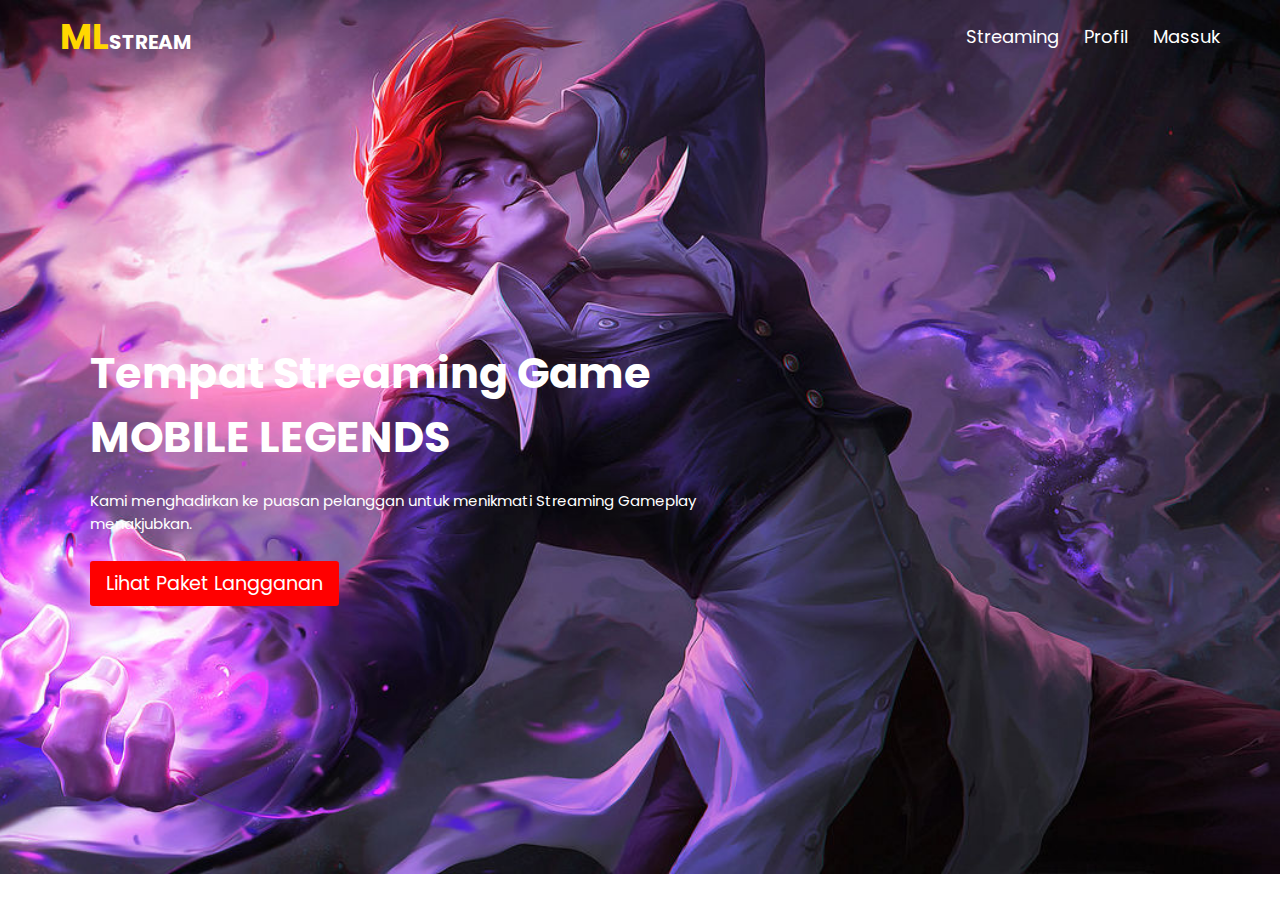
<file: index.html>
<!DOCTYPE html>
<!-- saved from url=(0037)https://arc-cyber.github.io/rufanime/ -->
<html lang="en"><head><meta http-equiv="Content-Type" content="text/html; charset=UTF-8">

    <meta name="viewport" content="width=device-width, initial-scale=1.0">
    <title>KYZEN</title>
    <script>alert('Better In Desktop Version')</script>
        <link rel="icon" href="https://arc-cyber.github.io/rufanime/favicon.ico" type="image/x-icon">
    <link rel="stylesheet" href="mystyle1.css">
</head>
<body>
    <!--navbar start-->
    <nav class="navbar">
        <div class="navbar-logo">
            <h1>ML<span class="tec">STREAM</span></h1>
        </div>
        <ul>
            <li><a href="myweb2.html">Streaming</a></li>
            <li><a href="myweb3.html">Profil</a></li>
            <li><a href="myweb2.html">Massuk</a></li>
        </ul>
    </nav>
    <!--navbar end-->

    <!--main start-->
    <nav class="home">
        <main class="isi">
            <h1>Tempat Streaming Game MOBILE LEGENDS</h1>
            <p>Kami menghadirkan ke puasan pelanggan untuk menikmati Streaming Gameplay menakjubkan.</p>
            <a href="file:///C:/Users/E5%20471/Music/websiteirr/myweb5.html" class="cta">Lihat Paket Langganan</a>
        </main>
    </nav>
    <!--main end-->


</body></html>
</file>
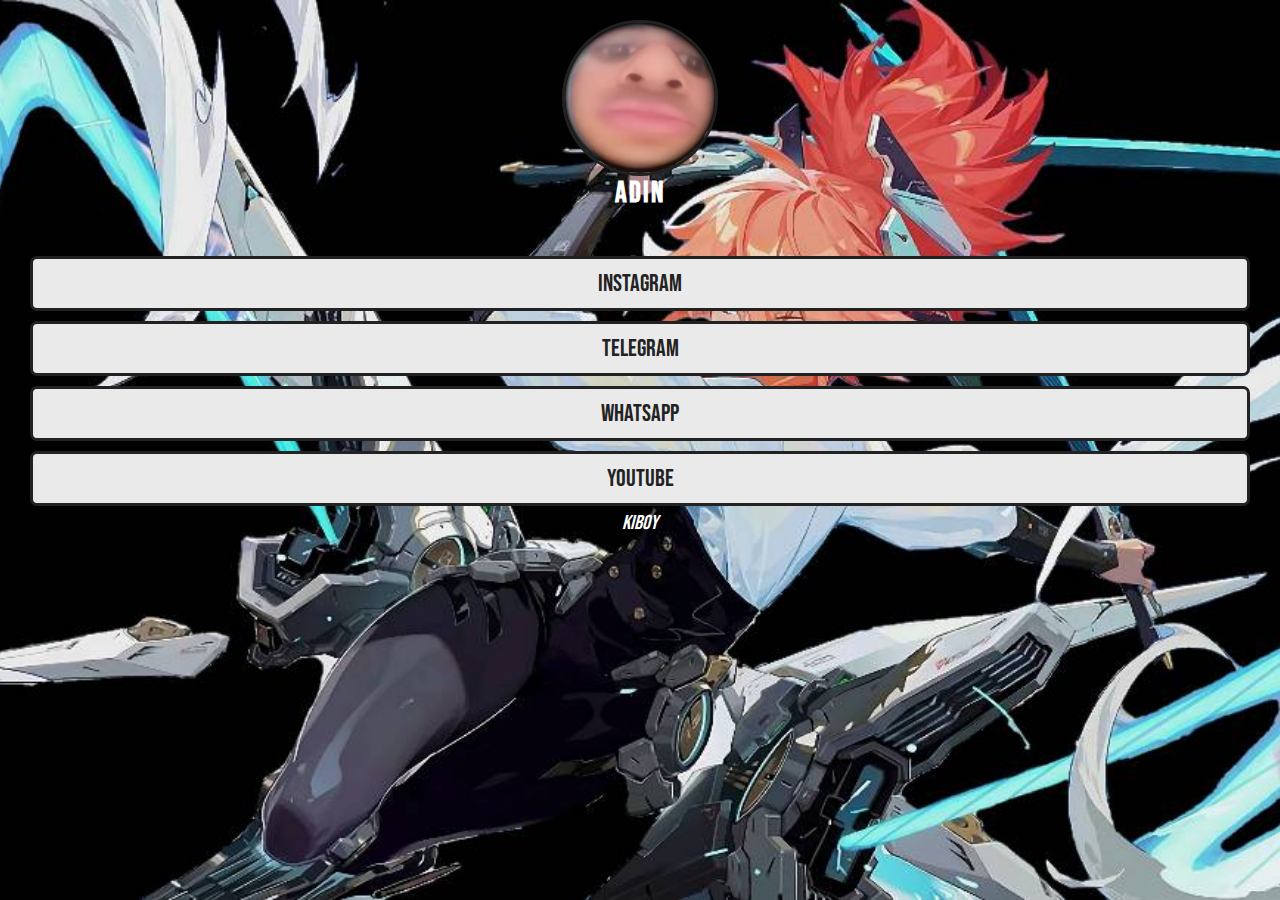
<file: myweb3.html>
<!DOCTYPE html>
<html lang="en">
<head>
  <meta charset="UTF-8" />
   <meta http-equiv="X-UA-Compatible" content ="ie=edge">
  <meta name="viewport" content="width=device-width, initial-scale=1.0"/>
  <link rel="stylesheet" href="mystyle3.css"/>
  <link rel="preconnect" href="https://fonts.googleapis.com">
<link rel="preconnect" href="https://fonts.gstatic.com" crossorigin>
<link href="https://fonts.googleapis.com/css2?family=Bebas+Neue&display=swap" rel="stylesheet">
<link
    rel="stylesheet"
    href="https://cdnjs.cloudflare.com/ajax/libs/animate.css/4.1.1/animate.min.css"
  />
  <title>KYZEN</title>
</head>
<body>
<div class="container animate__animated animate__zoomIn">
  <div class="profile">
  <img src="WhatsApp Image 2025-06-24 at 15.38.31.jpeg" alt="error image" class="animate__animated animate__pulse animate__infinite"/>
  <p class="animate__animated animate__fadeInDownBig">ADIN</p>
  </div>
  <div class="link">
  <a href="https://www.instagram.com/adinalkhairi_/?igsh=dHRjc2czZTI1MXp4#" target="_blank" class="animate__animated animate__bounceInLeft">instagram</a>
  <a href="https://telegram.com" target="_blank" class="animate__animated animate__bounceInLeft animate__delay-1s">telegram</a>
  <a href="https://wa.me/qr/4B6SCQQNK4SRH1" target="_blank" class="animate__animated animate__bounceInLeft animate__delay-2s">WhatsApp</a>
  <a href="hhttps://www.youtube.com/@daffaxml_" target="_blank" class="animate__animated animate__bounceInLeft animate__delay-3s">youtube</a>
  <div class="footer animate__animated animate__bounceInUp animate__delay-4s">
    <i>KIBOY</i>
</div>
</body>
</html>
</file>
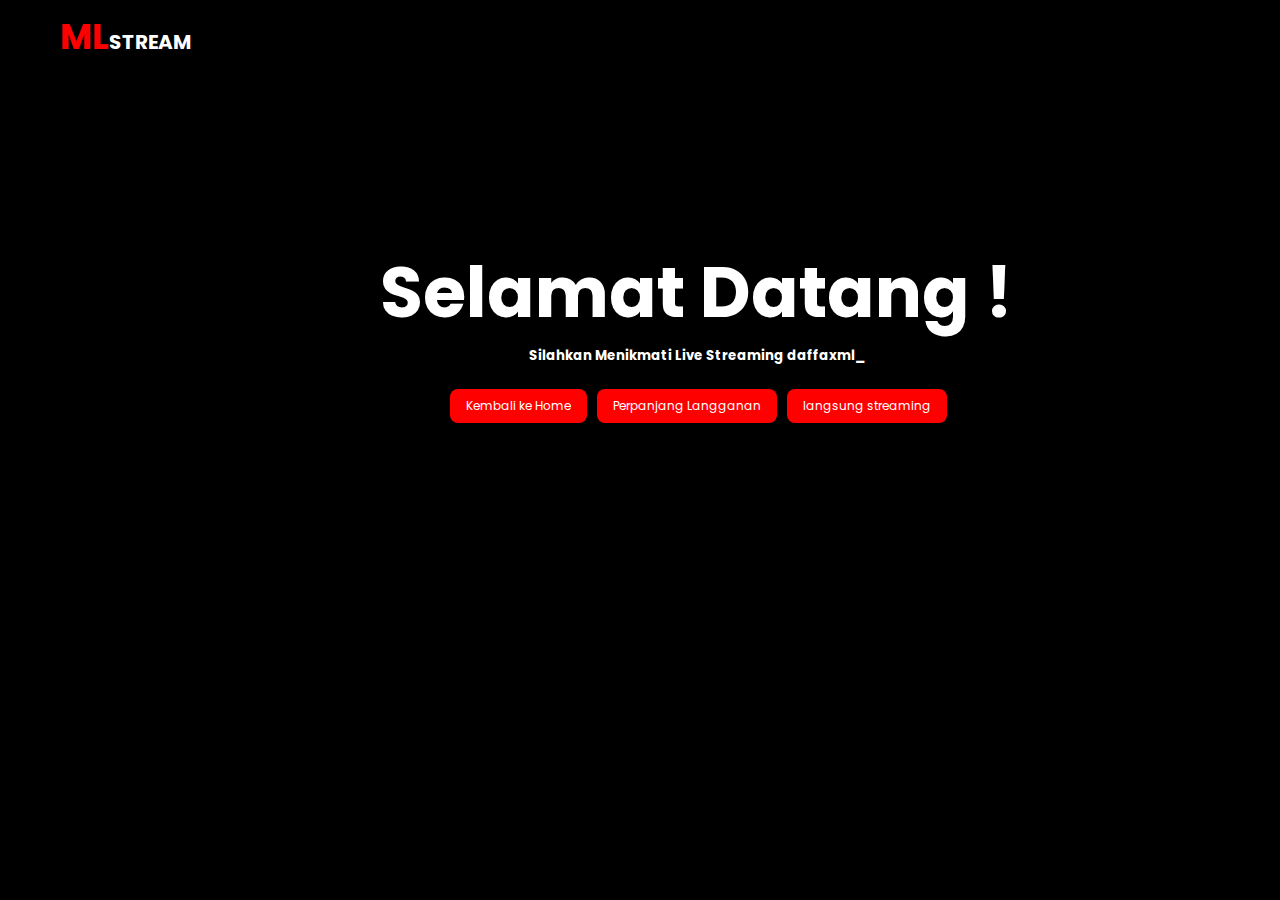
<file: myweb4.html>
<!DOCTYPE html>
<!-- saved from url=(0050)https://arc-cyber.github.io/rufanime/welcome.html? -->
<html lang="en"><head><meta http-equiv="Content-Type" content="text/html; charset=UTF-8">

    <meta name="viewport" content="width=device-width, initial-scale=1.0">
    <title>KYZEN</title>
    <link rel="icon" href="https://arc-cyber.github.io/rufanime/favicon.ico" type="image/x-icon">
    <link rel="stylesheet" href="mystyle4.css">
</head>
<body>
    <!--navbar start-->
    <nav class="navbar">
        <div class="navbar-logo">
            <h1>ML<span class="tec">STREAM</span></h1>
        </div>
    </nav>
    <!--navbar end-->
    <div class="content">
        <h1>Selamat Datang !</h1>
        <h5>Silahkan Menikmati Live Streaming daffaxml_</h5>
    </div>
    <div class="button">
        <a href="index.html" class="home">Kembali ke Home</a>
        <a href="myweb5.html" class="subscription">Perpanjang Langganan</a>
        <a href="https://www.youtube.com/@daffaxml_" class="streaming">langsung streaming</a>
    </div>

</body></html>
</file>
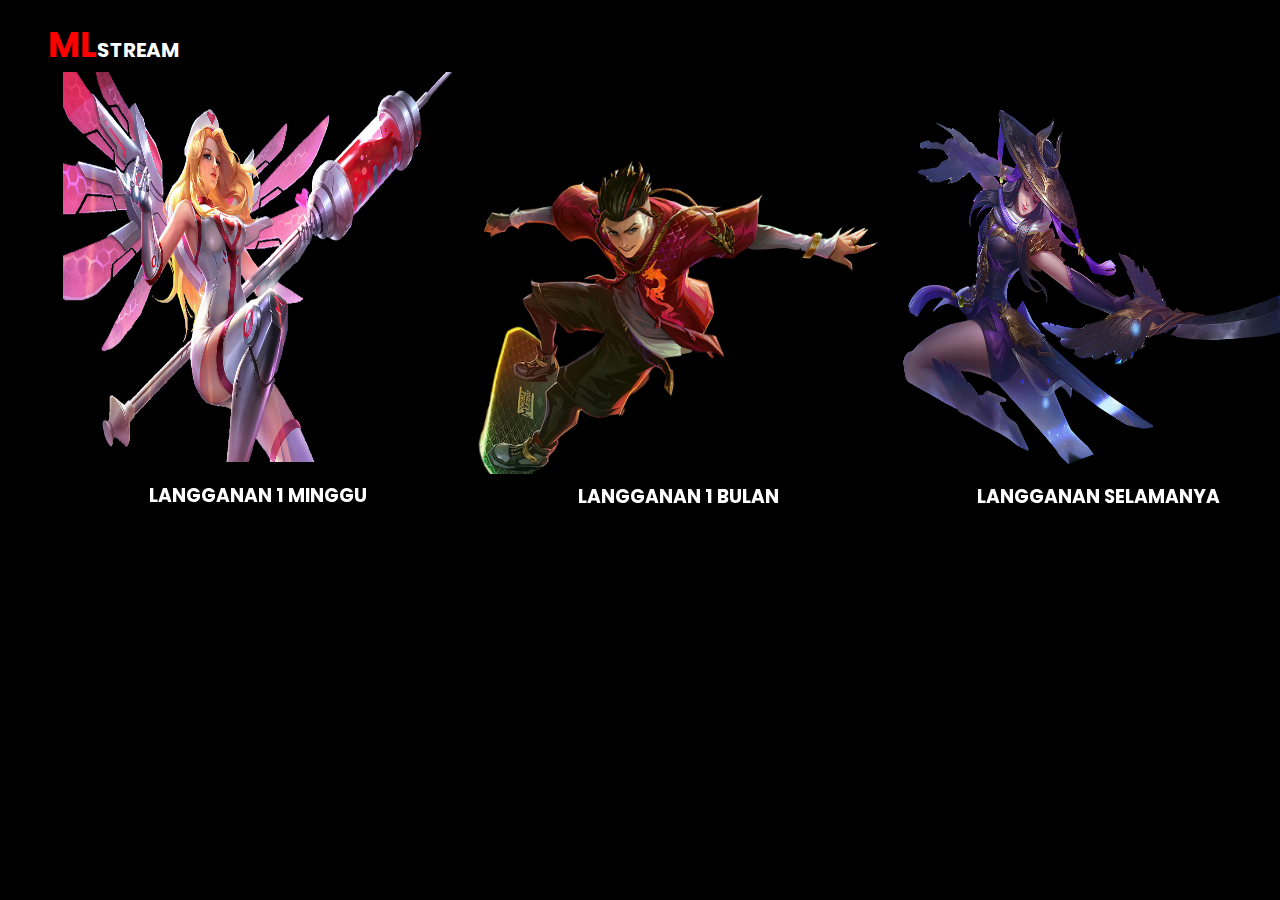
<file: myweb5.html>
<!DOCTYPE html>
<!-- saved from url=(0053)https://irgixeternal.github.io/irgi_eternal/web5.html -->
<html lang="en"><head><meta http-equiv="Content-Type" content="text/html; charset=UTF-8">
    <meta name="viewport" content="width=device-width, initial-scale=1.0">
    <title>KYZEN</title>
    <link rel="icon" href="https://arc-cyber.github.io/rufanime/favicon.ico" type="image/x-icon">
    <link rel="stylesheet" href="mystyle5.css">
</head>
<body>
    <!--navbar start-->
    <nav class="navbar">
        <div class="navbar-logo">
            <h1>ML<span class="tec">STREAM</span></h1>
        </div>
    </nav>
    <!--navbar end-->

    <!--Body-->
    <div class="container">
    <div class="card-container">
        <div class="card">
            <div class="card-face card-front">
                <img src="x3.png" alt="Produk" class="sb1">
                <h3>LANGGANAN 1 MINGGU</h3>
            </div>
            <div class="card-face card-back">
                <div>
                    <h5>Benefit :</h5>
                    <ul>
                        <li>live streams</li>
                    </ul>
                </div>
                    <form action="myweb6.html">
                    <button class="button1">Membership</button>
                    </form>
            </div>
        </div>
    </div>
    <div class="card-container">
        <div class="card">
            <div class="card-face card-front">
                <img src="x1.png" alt="Produk" class="sb2">
                <h3>LANGGANAN 1 BULAN</h3>
            </div>
            <div class="card-face card-back">
                <div>
                    <h5>Benefit :</h5>
                    <ul>
                        <li>live streams</li>
                        <li>Komen pasti dibaca</li>
                    </ul>
                </div>
                    <form action="mystyle6.css">
                    <button class="button2">Membership</button>
                    </form>
            </div>
        </div>
    </div>
    <div class="card-container">
        <div class="card">
            <div class="card-face card-front">
                <img src="x4.png" alt="Produk" class="sb3">
                <h3>LANGGANAN SELAMANYA</h3>
            </div>
            <div class="card-face card-back">
                <div>
                    <h5>Benefit :</h5>
                    <ul>
                        <li>live streams</li>
                        <li>Komen pasti dibaca</li>
                        <li>boleh nginep dirumah</li>
                    </ul>
                </div>
                    <form action="mystyle6.css">
                    <button class="button3">Membership</button>
                    </form>
            </div>
        </div>
    </div>

</div>
</body></html>
</file>
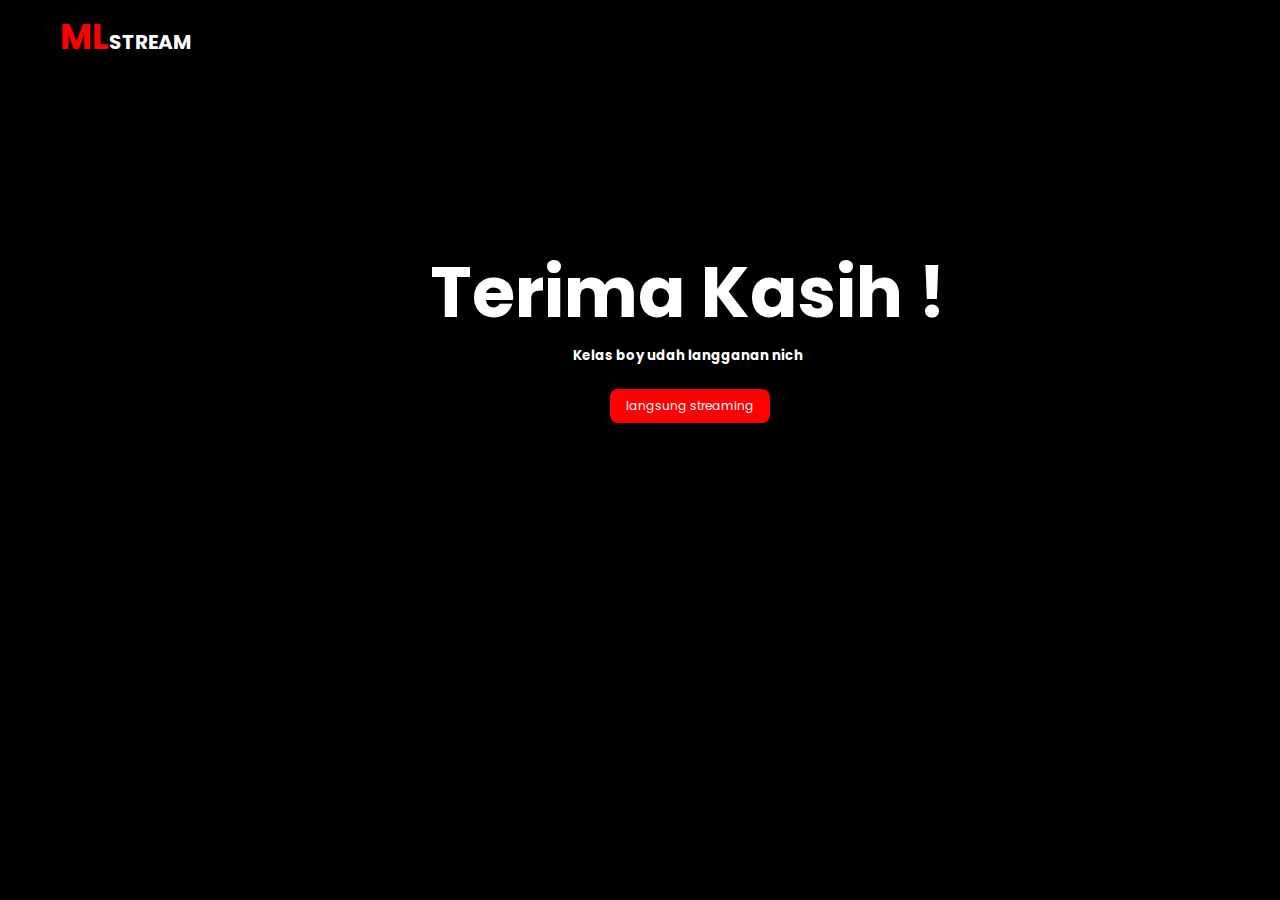
<file: myweb6.html>
<!DOCTYPE html>
<!-- saved from url=(0046)https://arc-cyber.github.io/rufanime/acc.html? -->
<html lang="en"><head><meta http-equiv="Content-Type" content="text/html; charset=UTF-8">
    
    <meta name="viewport" content="width=device-width, initial-scale=1.0">
    <title>KYZEN</title>
    <link rel="icon" href="https://arc-cyber.github.io/rufanime/favicon.ico" type="image/x-icon">
    <link rel="stylesheet" href="mystyle6.css">
</head>
<body>
    <!--navbar start-->
    <nav class="navbar">
        <div class="navbar-logo">
            <h1>ML<span class="tec">STREAM</span></h1>
        </div>
    </nav>
    <!--navbar end-->
    <div class="content">
        <h1>Terima Kasih !</h1>
        <h5>Kelas boy udah langganan nich</h5>
    </div>
    <div class="button">
        <a href="https://www.youtube.com/@daffaxml_" class="streaming">langsung streaming</a>
    </div>

</body></html>
</file>
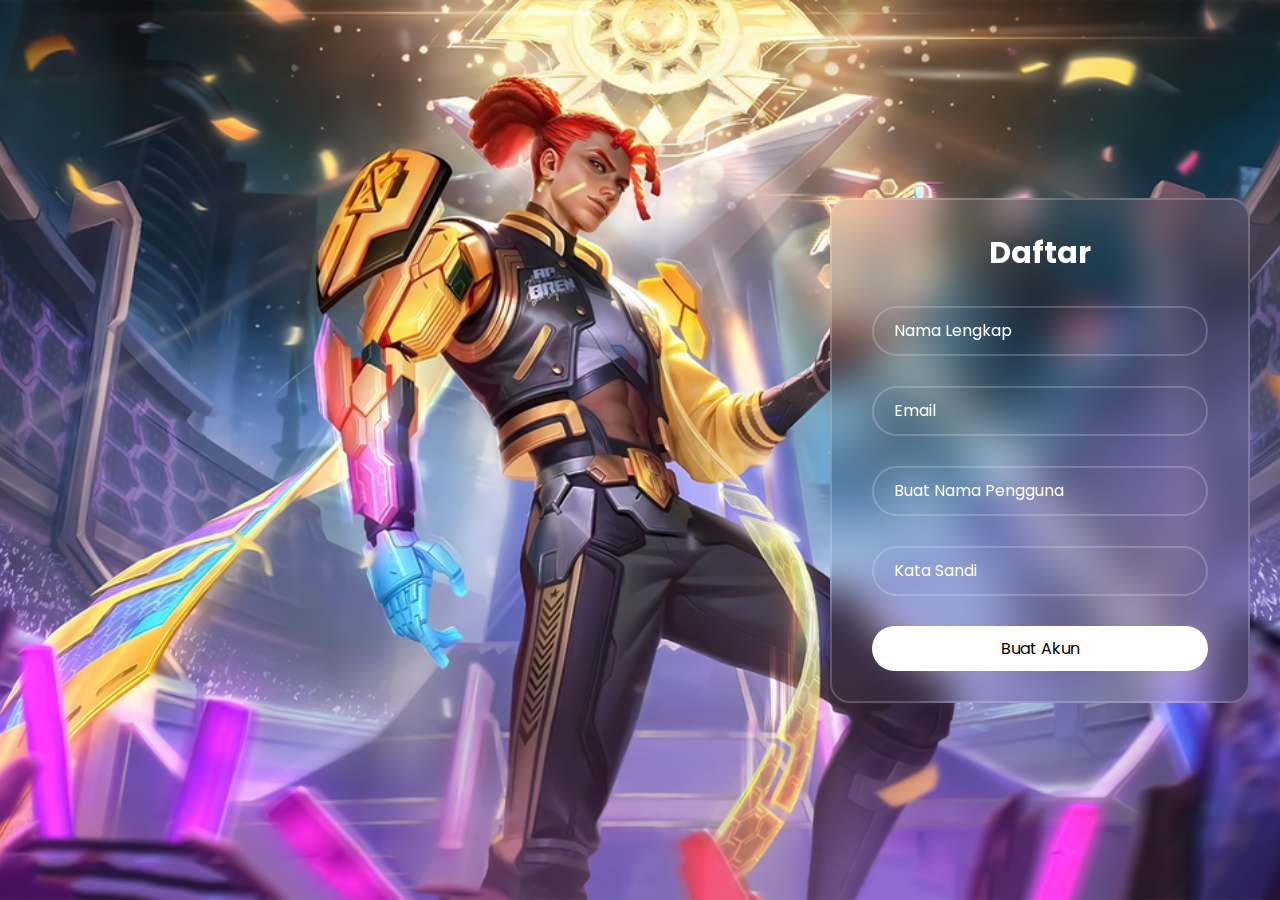
<file: myweb7.html>
<!DOCTYPE html>
<!-- saved from url=(0048)https://arc-cyber.github.io/rufanime/signup.html -->
<html lang="en"><head><meta http-equiv="Content-Type" content="text/html; charset=UTF-8">

    <meta name="viewport" content="width=device-width, initial-scale=1.0">
    <title>KYZEN</title>
    <link rel="icon" href="https://arc-cyber.github.io/rufanime/favicon.ico" type="image/x-icon">
    <link rel="stylesheet" href="mystyle7.css">
</head>
<body>
    <div class="wraper">
        <form action="mystyle4.css">
            <h1>Daftar</h1>
            <div class="input-box">
                <input type="text" placeholder="Nama Lengkap" required="">
            </div>
            <div class="input-box">
                <input type="email" placeholder="Email" required="">
            </div>
            <div class="input-box">
                <input type="text" placeholder="Buat Nama Pengguna" required="">
            </div>
            <div class="input-box">
                <input type="password" placeholder="Kata Sandi" required="">
            </div>
            <button type="submit" class="tombol">Buat Akun</button>
        </form>
    </div>


</body></html>
</file>
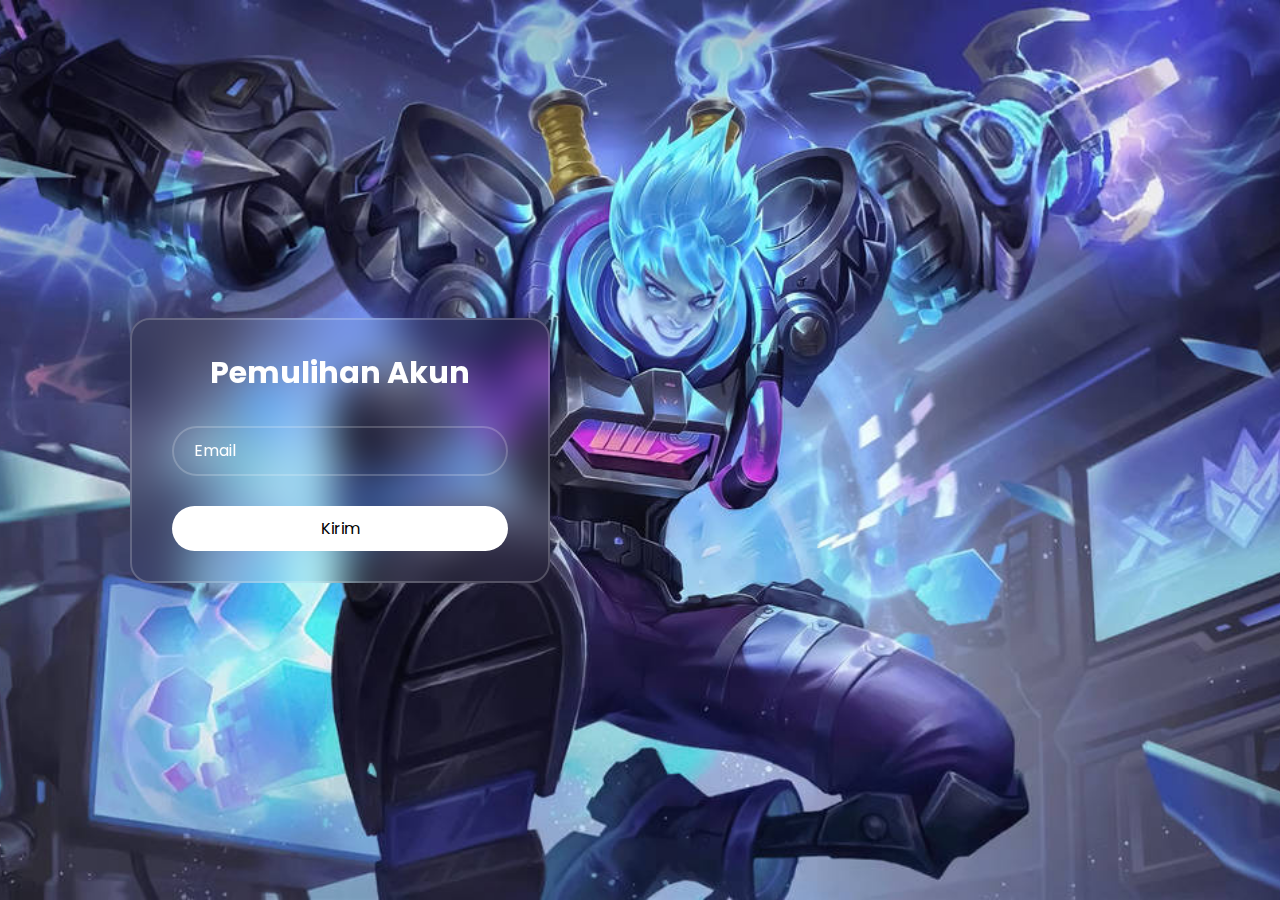
<file: myweb8.html>
<!DOCTYPE html>
<!-- saved from url=(0048)https://arc-cyber.github.io/rufanime/lostpw.html -->
<html lang="en"><head><meta http-equiv="Content-Type" content="text/html; charset=UTF-8">

    <meta name="viewport" content="width=device-width, initial-scale=1.0">
    <title>Lupa Kata Sandi</title>
    <link rel="icon" href="https://arc-cyber.github.io/rufanime/favicon.ico" type="image/x-icon">
    <link rel="stylesheet" href="mystyle8.css">
</head>
<body>
    <div class="wraper">
        <form action="mystyle9.css">
            <h1>Pemulihan Akun</h1>
            <div class="input-box">
                <input type="email" placeholder="Email" required="">
            </div>
            <button type="submit" class="tombol">Kirim</button>
        </form>
    </div>

</body></html>
</file>
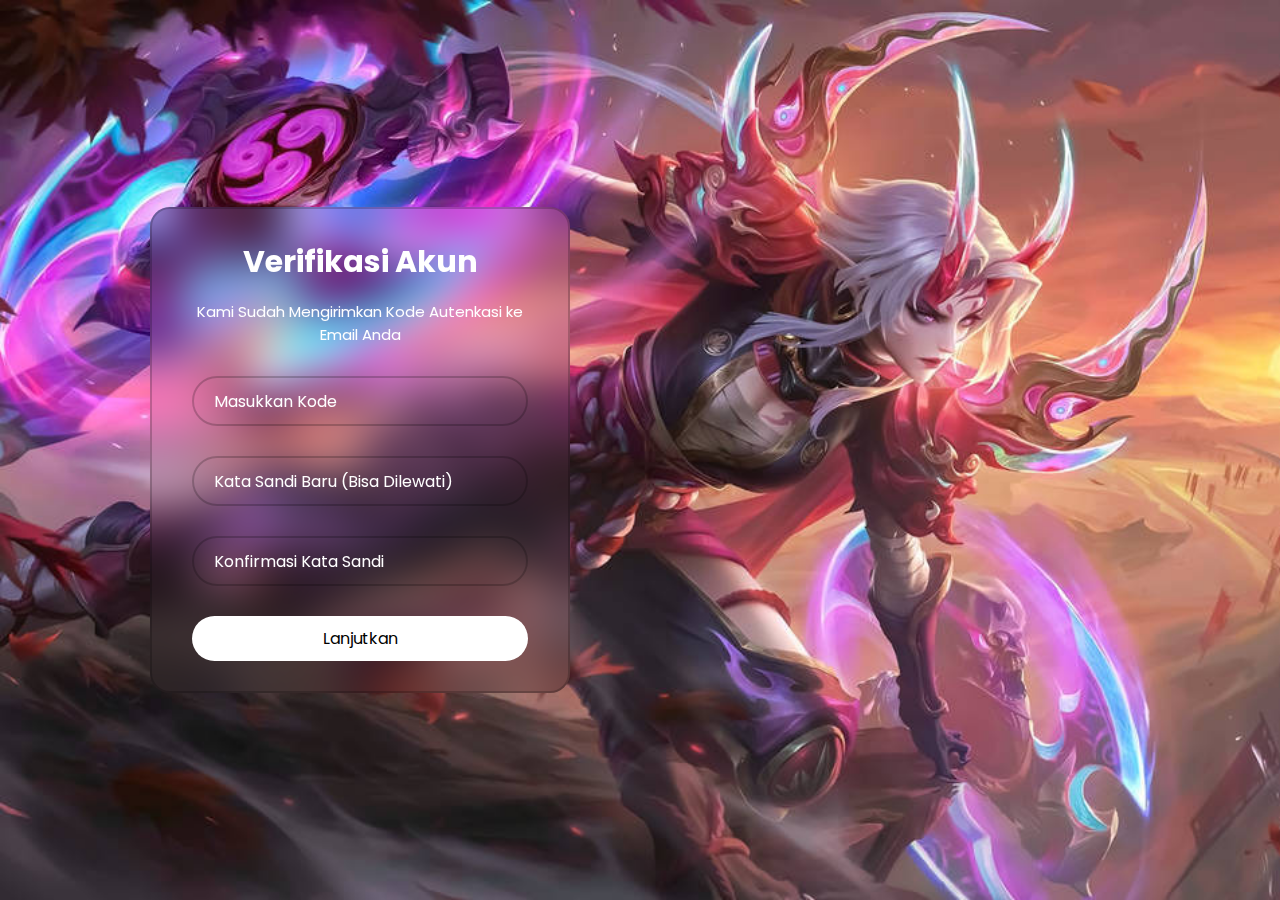
<file: myweb9.html>
<!DOCTYPE html>
<!-- saved from url=(0049)https://arc-cyber.github.io/rufanime/verify.html? -->
<html lang="en"><head><meta http-equiv="Content-Type" content="text/html; charset=UTF-8">
    
    <meta name="viewport" content="width=device-width, initial-scale=1.0">
    <title>Verifikasi</title>
    <link rel="icon" href="https://arc-cyber.github.io/rufanime/favicon.ico" type="image/x-icon">
    <link rel="stylesheet" href="mystyle9.css">
</head>
<body>
    <div class="wraper">
        <form action="#">
            <h1>Verifikasi Akun</h1>
            <p>Kami Sudah Mengirimkan Kode Autenkasi ke Email Anda</p>
            <div class="input-box">
                <input type="text" placeholder="Masukkan Kode" required="">
            </div>
                <div class="input-box">
                <input type="password" placeholder="Kata Sandi Baru (Bisa Dilewati)">
            </div>
            <div>
                <div class="input-box">
                <input type="password" placeholder="Konfirmasi Kata Sandi">
            </div>
            <button type="submit" class="tombol">Lanjutkan</button>
        
    </div></form>

</div></body></html>
</file>
<file: mystyle1.css>
@import url('https://fonts.googleapis.com/css2?family=Poppins:ital,wght@0,100;0,200;0,300;0,400;0,500;0,600;0,700;0,800;0,900;1,100;1,200;1,300;1,400;1,500;1,600;1,700;1,800;1,900&display=swap');

@keyframes floatIn {
  from {
    transform: translateX(-10%);
    opacity: 0;
  }
  to {
    transform: translateX(0);
    opacity: 1;
  }
}

.home .isi p {
  animation: floatIn 1.5s ease-out forwards;
}

@keyframes transparant {
  from {
    opacity: 0;
  }
  to {
    opacity: 1;
  }
}

@keyframes geserkiri {
  from {
    transform: translateX(10%);
    opacity: 0;
  }
  to {
    transform: translateX(0);
    opacity: 1;
  }
}


.home .isi h1 {
  animation: transparant 2.5s ease-out forwards;
}

*{
    margin: 0px;
    padding: 0px;
    box-sizing: border-box;
    font-family: "Poppins", sans-serif;
}

body{
    background: url(kof.jpg) no-repeat center center;
    background-size: cover;
}

.navbar{
    width: 100%;
    background-color: transparent;
    color: white;
    padding: 10px 60px;
    display: flex;
    justify-content: space-between;
    align-items: center;
}

.navbar .navbar-logo h1{
    font-size: 35px;
    color: #FFD700;
}

.navbar .navbar-logo .tec{
    color: white;
    font-size: 20px;

}

.navbar ul{
    list-style: none;
    gap: 25px;
    display: flex;
}

.navbar ul li{
    position: relative;
}

.navbar ul li a{
    text-decoration: none;
    font-size: 18px;
    color: white;
    transition: 0.3s ease;
}

.navbar ul li a::before{
    content: '';
    position: absolute;
    width: 0;
    height: 2px;
    left: 0;
    bottom: 5px;
    background-color: grey;
    transition: 0.3 ease;
}

.navbar ul li a:hover{
    color: black;
}

.home{
    min-height: 89vh;
    margin: 0;
    display: flex;
    align-items: center;
    background-repeat: no-repeat;
    background-size: cover;
    background-position: center;
}

.home .isi{
    padding: 1.4rem 7%;
    max-width: 50rem;

}

.isi a{
    text-decoration: none;

}

.isi h1{
    font-size: 43px;
    color: white;
    padding-bottom: 20px;
}

.isi p{
    font-size: 15px;
    color: white;
    font-weight: 0;
    padding-bottom: 10px;
}

.isi .cta{
    margin-top: 1rem;
    display: inline-block;
    padding: 0.5rem 1rem;
    font-size: 1.2rem;
    color: white;
    background-color: rgb(255, 0, 0);
    border-radius: 0.2rem;
}
</file>
<file: mystyle3.css>
* {
  margin: 0;
  padding: 0;
}

html {
  font-family: 'Bebas Neue', cursive;
}

.container {
  max-width: 1500px;
  margin: 0 auto;
  background: red;
  height: 100vh;
  background-image: url(aspirant.jpg);
  background-position: center;
  background-size: cover;
  background-attachment: fixed;
}

.profile {
  display: flex;
  flex-direction: column;
  align-items: center;
  justify-content: center;
  padding: 20px;
}

.profile > img {
  width: 150px;
  height: 150px;
  border: 3px solid #222;
  border-radius: 100%;
}

.profile > p {
  font-size: 1.8em;
  font-weight: 900;
  letter-spacing: 2px;
  color: white;
  text-transform: capitalize;
  text-align: center;
}

.link {
  display: flex;
  justify-items: center;
  flex-direction: column;
  padding: 20px;
}

.link>a {
  text-decoration: none;
  color: #222;
  font-size: 24px;
  text-align: center;
  border:3px solid #222;
  background-color: #eaeaea;
  border-radius: 7px;
  margin: 5px 10px ;
  padding: 10px;
  text-transform: uppercase;
  font-weight: 500;
}

.link>a:hover {
  background-color: azure;
}

.footer {
text-align: center;
}

.footer > i {
  color: white;
  font-size: 20px;
}
</file>
<file: mystyle4.css>
@import url('https://fonts.googleapis.com/css2?family=Poppins:ital,wght@0,100;0,200;0,300;0,400;0,500;0,600;0,700;0,800;0,900;1,100;1,200;1,300;1,400;1,500;1,600;1,700;1,800;1,900&display=swap');

body{
    background: black center center no-repeat;
    background-size: cover;
}

*{
    margin: 0px;
    padding: 0px;
    box-sizing: border-box;
    font-family: "Poppins", sans-serif;
}

@keyframes top {
  from {
    transform: translateY(-5%);
    opacity: 0;
  }
  to {
    transform: translateX(0);
    opacity: 1;
  }
}

@keyframes transparant {
  from {
    opacity: 0;
  }
  to {
    opacity: 1;
  }
}

@keyframes bottom {
  from {
    transform: translateY(20%);
    opacity: 0;
  }
  to {
    transform: translateX(0);
    opacity: 1;
  }
}

.navbar{
    width: 100%;
    background-color: transparent;
    color: white;
    padding: 10px 60px;
    display: flex;
    justify-content: space-between;
    align-items: center;
}

.navbar .navbar-logo h1{
    font-size: 35px;
    color: rgb(255, 0, 0);
}

.navbar .navbar-logo .tec{
    color: white;
    font-size: 20px;

}
 
.content{
    color: white;
    position: absolute;
    top: 190px;
    left: 330px;
    padding: 50px;
    text-align: center;

}

.content h1{
    animation: top 1.5s ease-out forwards;
    font-size: 70px;

}

h6{
    animation: bottom 1.5s ease-out forwards;
}

.button{
    animation: transparant 1.5s ease-out forwards;
    padding-left: 450px;
    padding-top: 300px;
    flex-direction: row;
    display: flex;
    gap: 10px;
}

.button .home{
    margin-top: 1rem;
    display: inline-block;
    padding: 0.5rem 1rem;
    font-size: 12px;
    color: white;
    background-color: rgb(255, 0, 0);
    border-radius: 0.5rem;
    text-decoration: none;
}

.button .streaming{
    margin-top: 1rem;
    display: inline-block;
    padding: 0.5rem 1rem;
    font-size: 12px;
    color: white;
    background-color: rgb(255, 0, 0);
    border-radius: 0.5rem;
    text-decoration: none;
}

.button .subscription{
    margin-top: 1rem;
    display: inline-block;
    padding: 0.5rem 1rem;
    font-size: 12px;
    color: white;
    background-color: rgb(255, 0, 0);
    border-radius: 0.5rem;
    text-decoration: none;
}
</file>
<file: mystyle5.css>
@import url('https://fonts.googleapis.com/css2?family=Poppins:ital,wght@0,100;0,200;0,300;0,400;0,500;0,600;0,700;0,800;0,900;1,100;1,200;1,300;1,400;1,500;1,600;1,700;1,800;1,900&display=swap');

*{
    font-family: "Poppins", sans-serif;
}

body{
    background: black  center center no-repeat;
    background-size: cover;
}

/*--navbar--*/
.navbar{
    width: 90%;
    height: 12px;
    background-color: transparent;
    color: white;
    padding: 30px 40px;
    display: flex;
    justify-content: space-between;
    align-items: center;
}

.navbar .navbar-logo h1{
    font-size: 35px;
    color: #ff0000;
}

.navbar .navbar-logo .tec{
    color: white;
    font-size: 20px;

}
/*--navbar end--*/

/*--content--*/
.container{  /*--agar konten kesamping--*/
  display: flex;
  gap: 20px;
}

.card-container{
  width: 300px; /*--ukuran--*/
  height: 400px; /*--ukuran--*/
  perspective: 1000px; /*--efek 3D--*/
  margin-top: 70px;
  margin-left: 100px;
}

.card{
  width: 100%;
  height: 100%;
  position: relative;
  transform-style: preserve-3d;/*--Isi nya ikut 3D--*/
  transition: transform 0.8s cubic-bezier(0.175, 0.885, 0.32, 1.275); /*--transisi flip--*/
}

h5{
  text-align: center;

  font-size: 15px;
}

.sb1{
  width: 390px;
  height: 390px;
  margin-top: -100px;
}

.sb2{
  width: 400px;
  height: 400px;
  margin-bottom: -10px;
  margin-top: -10px;
}

.sb3{
  width: 390px;
  height: 390px;
  margin-top: -60px;
}

.card-face{
  position: absolute;
  width: 100%;
  height: 100%;
  backface-visibility: hidden; /*--Sembunyikan sisi belakang--*/
  display: flex;
  flex-direction: column;
  justify-content: center;
  align-items: center;
  padding: 20px;
  box-sizing: border-box;
  border-radius: 15px;
}

.card-face h3{
  color: rgb(255, 255, 255);
}
.card-front{
  background: linear-gradient(45deg, #000000 0%, #000000 99%, #000000 100%);
  color: #fff;
}

.card-back{
  background: linear-gradient(45deg, #ff0000, #ff0000);
  color: rgb(0, 0, 0);
  transform: rotateY(180deg); /*--balik sisi belakang--*/
}

.card-container:hover .card{
  transform: rotateY(180deg);
}

.button1{
    width: 200%;
    height: 45px;
    background: white;
    border: none;
    outline: none;
    border-radius: 40px;
    cursor: pointer;
    font-size: 16px;
    font-weight: 600px;
    margin-top: 110%;
    margin-left: -50%;
}

.button2{
    width: 200%;
    height: 45px;
    background: white;
    border: none;
    outline: none;
    border-radius: 40px;
    cursor: pointer;
    font-size: 16px;
    font-weight: 600px;
    margin-top: 60%;
    margin-left: -50%;
}

.button3{
    width: 200%;
    height: 45px;
    background: white;
    border: none;
    outline: none;
    border-radius: 40px;
    cursor: pointer;
    font-size: 16px;
    font-weight: 600px;
    margin-left: -50%;
}
</file>
<file: mystyle6.css>
@import url('https://fonts.googleapis.com/css2?family=Poppins:ital,wght@0,100;0,200;0,300;0,400;0,500;0,600;0,700;0,800;0,900;1,100;1,200;1,300;1,400;1,500;1,600;1,700;1,800;1,900&display=swap');

body{
    background: black center center no-repeat;
    background-size: cover;
}

*{
    margin: 0px;
    padding: 0px;
    box-sizing: border-box;
    font-family: "Poppins", sans-serif;
}

@keyframes top {
  from {
    transform: translateY(-5%);
    opacity: 0;
  }
  to {
    transform: translateX(0);
    opacity: 1;
  }
}

@keyframes transparant {
  from {
    opacity: 0;
  }
  to {
    opacity: 1;
  }
}

@keyframes bottom {
  from {
    transform: translateY(20%);
    opacity: 0;
  }
  to {
    transform: translateX(0);
    opacity: 1;
  }
}

.navbar{
    width: 100%;
    background-color: transparent;
    color: white;
    padding: 10px 60px;
    display: flex;
    justify-content: space-between;
    align-items: center;
}

.navbar .navbar-logo h1{
    font-size: 35px;
    color: rgb(255, 0, 0);
}

.navbar .navbar-logo .tec{
    color: white;
    font-size: 20px;

}
 
.content{
    color: white;
    position: absolute;
    top: 190px;
    left: 380px;
    padding: 50px;
    text-align: center;

}

.content h1{
    animation: top 1.5s ease-out forwards;
    font-size: 70px;
}

h6{
    animation: bottom 1.5s ease-out forwards;
}

.button{
    animation: transparant 1.5s ease-out forwards;
    padding-left: 610px;
    padding-top: 300px;
    flex-direction: row;
    display: flex;
}

.button .streaming{
    margin-top: 1rem;
    display: inline-block;
    padding: 0.5rem 1rem;
    font-size: 12px;
    color: white;
    background-color: rgb(255, 0, 0);
    border-radius: 0.5rem;
    text-decoration: none;
}
</file>
<file: mystyle7.css>
@import url('https://fonts.googleapis.com/css2?family=Poppins:ital,wght@0,100;0,200;0,300;0,400;0,500;0,600;0,700;0,800;0,900;1,100;1,200;1,300;1,400;1,500;1,600;1,700;1,800;1,900&display=swap');

*{
    margin: 0px;
    padding: 0px;
    box-sizing: border-box;
    font-family: "Poppins", sans-serif;
}

body{
    display: flex;
    align-items: center;
    min-height: 100vh;
    background-image: url(brody.png);
    background-repeat: no-repeat;
    background-size: cover;
    background-position: center;
    margin-left: 830px;
}

.wraper{
    width: 420px;
    background: transparent;
    border: 2px solid rgba(255, 255, 255, .2);
    border-radius: 20px;
    padding: 30px 40px;
    backdrop-filter: blur(20px);
    color: white;
}

.wraper h1{
    font-size: 30px;
    text-align: center;
    color: white;
}

.wraper .input-box{
    width: 100%;
    height: 50px;
    margin: 30px 0;

}

.input-box input{
    width: 100%;
    height: 100%;
    background: transparent;
    border: none;
    outline: none;
    border: 2px solid rgba(255, 255, 255, .2);
    border-radius: 40px;
    font-size: 16px;
    color: white;
    padding: 20px 45px 20px 20px;
}

.input-box input::placeholder{
    color: white;
}

.wraper .lupa-pass{
    display: flex;
    justify-content: space-between;
    font-size: 14.5px;
    margin: -15px 0 15px;
}

.lupa-pass input{
    accent-color: white;
    margin-right: 15px;
    cursor: pointer;
}

.lupa-pass a{
    color: white;
    text-decoration: none;
}

.wraper .tombol{
    width: 100%;
    height: 45px;
    background: white;
    border: none;
    outline: none;
    border-radius: 40px;
    cursor: pointer;
    font-size: 16px;
    font-weight: 600px;
}

.wraper .link-daftar{
    font-size: 14.5px;
    text-align: center;
    margin-top: 20px;
}

.wraper p a{
    color: white;
    text-decoration: none;
    font-size: 600;
    padding: 10px;
}
</file>
<file: mystyle8.css>
@import url('https://fonts.googleapis.com/css2?family=Poppins:ital,wght@0,100;0,200;0,300;0,400;0,500;0,600;0,700;0,800;0,900;1,100;1,200;1,300;1,400;1,500;1,600;1,700;1,800;1,900&display=swap');

*{
    margin: 0px;
    padding: 0px;
    box-sizing: border-box;
    font-family: "Poppins", sans-serif;
}

body{
    display: flex;
    align-items: center;
    min-height: 100vh;
    background-image: url(xborg.jpg);
    background-repeat: no-repeat;
    background-size: cover;
    background-position: center;
}

.wraper{
    width: 420px;
    background: transparent;
    border: 2px solid rgba(255, 255, 255, .2);
    border-radius: 20px;
    padding: 30px 40px;
    backdrop-filter: blur(20px);
    color: white;
    margin-left: 130px;
}

.wraper h1{
    font-size: 30px;
    text-align: center;
    color: white;
}

.wraper .input-box{
    width: 100%;
    height: 50px;
    margin: 30px 0;

}

.input-box input{
    width: 100%;
    height: 100%;
    background: transparent;
    border: none;
    outline: none;
    border: 2px solid rgba(255, 255, 255, .2);
    border-radius: 40px;
    font-size: 16px;
    color: white;
    padding: 20px 45px 20px 20px;
}

.input-box input::placeholder{
    color: white;
}

.wraper .lupa-pass{
    display: flex;
    justify-content: space-between;
    font-size: 14.5px;
    margin: -15px 0 15px;
}

.lupa-pass input{
    accent-color: white;
    margin-right: 15px;
    cursor: pointer;
}

.lupa-pass a{
    color: white;
    text-decoration: none;
}

.wraper .tombol{
    width: 100%;
    height: 45px;
    background: white;
    border: none;
    outline: none;
    border-radius: 40px;
    cursor: pointer;
    font-size: 16px;
    font-weight: 600px;
}

.wraper .link-daftar{
    font-size: 14.5px;
    text-align: center;
    margin-top: 20px;
}

.wraper p a{
    color: white;
    text-decoration: none;
    font-size: 600;
    padding: 10px;
}
</file>
<file: mystyle9.css>
@import url('https://fonts.googleapis.com/css2?family=Poppins:ital,wght@0,100;0,200;0,300;0,400;0,500;0,600;0,700;0,800;0,900;1,100;1,200;1,300;1,400;1,500;1,600;1,700;1,800;1,900&display=swap');

*{
    margin: 0px;
    padding: 0px;
    box-sizing: border-box;
    font-family: "Poppins", sans-serif;
}

body{
    display: flex;
    align-items: center;
    min-height: 100vh;
    background-image: url(lesley.jpg);
    background-repeat: no-repeat;
    background-size: cover;
    background-position: center;
}

.wraper{
    width: 420px;
    background: transparent;
    border: 2px solid rgba(0, 0, 0, 0.2);
    border-radius: 20px;
    padding: 30px 40px;
    backdrop-filter: blur(20px);
    color: white;
    margin-left: 150px;
}

.wraper h1{
    font-size: 30px;
    text-align: center;
    color: white;
}

.wraper p{
    text-align: center;
    margin-top: 15px;
    font-size: 15px;
}

.wraper .input-box{
    width: 100%;
    height: 50px;
    margin: 30px 0;

}

.input-box input{
    width: 100%;
    height: 100%;
    background: transparent;
    border: none;
    outline: none;
    border: 2px solid rgba(0, 0, 0, 0.2);
    border-radius: 40px;
    font-size: 16px;
    color: white;
    padding: 20px 45px 20px 20px;
}

.input-box input::placeholder{
    color: white;
}

.wraper .lupa-pass{
    display: flex;
    justify-content: space-between;
    font-size: 14.5px;
    margin: -15px 0 15px;
}

.lupa-pass input{
    accent-color: white;
    margin-right: 15px;
    cursor: pointer;
}

.lupa-pass a{
    color: white;
    text-decoration: none;
}

.wraper .tombol{
    width: 100%;
    height: 45px;
    background: white;
    border: none;
    outline: none;
    border-radius: 40px;
    cursor: pointer;
    font-size: 16px;
    font-weight: 600px;
}

.wraper .link-daftar{
    font-size: 14.5px;
    text-align: center;
    margin-top: 20px;
}

.wraper p a{
    color: white;
    text-decoration: none;
    font-size: 600;
    padding: 10px;
}
</file>
